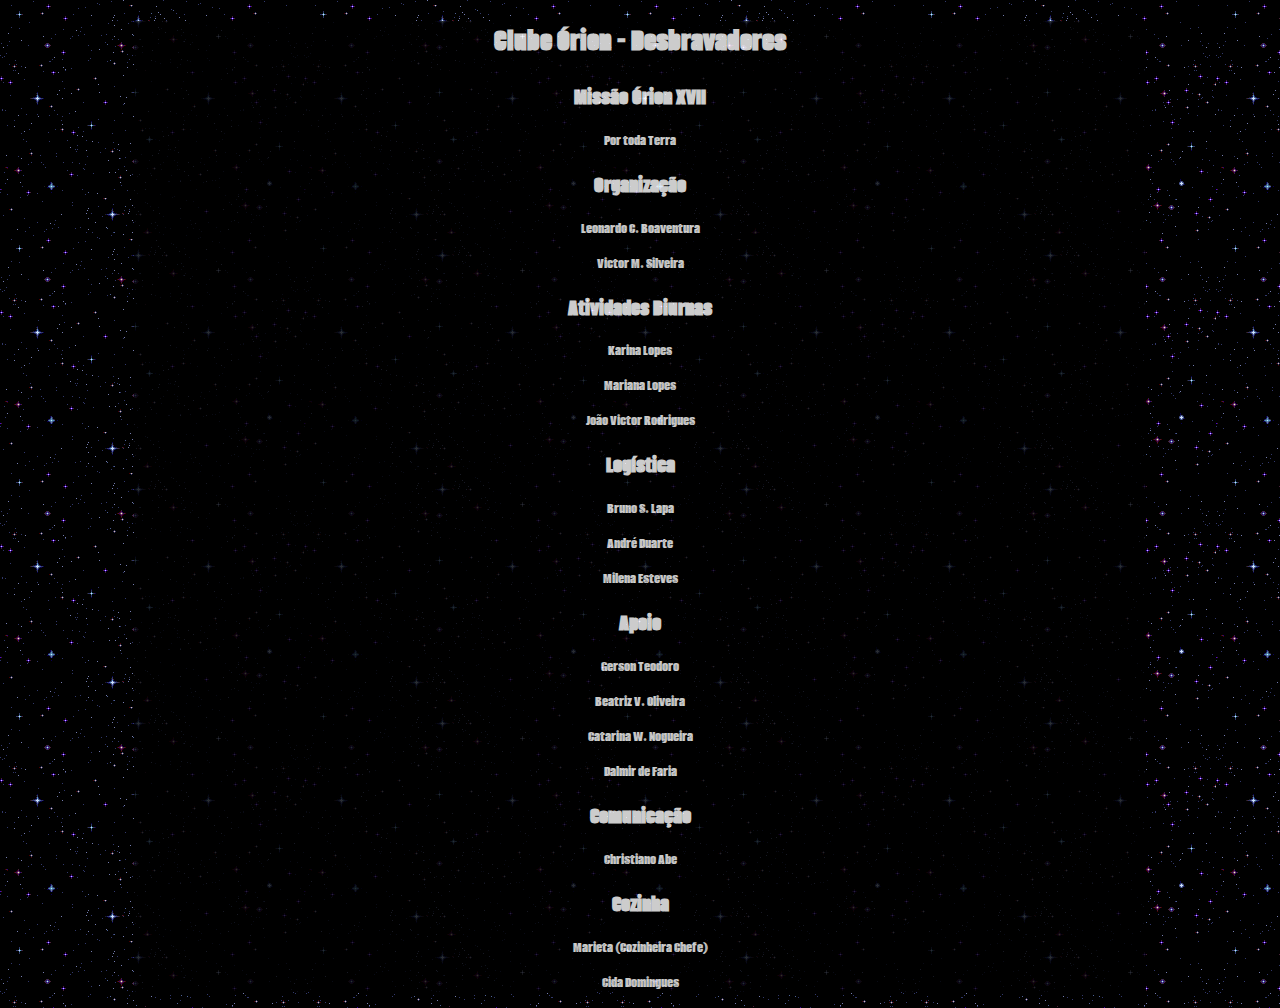
<file: equipe.html>
<!DOCTYPE html>
<html lang="en">
<head>
    <meta charset="UTF-8">
    <meta name="viewport" content="width=device-width, initial-scale=1.0">
    <link rel="stylesheet" href="estilo.css">
    <title>Equipe Técnica</title>
</head>
<body>

    <section class="tec">
        <!-- <div class="trunfo_tec">
            <img src="/imagens/trunfo.webp" alt="" >
            <img src="/imagens/orion.webp" alt="">
        </div> -->
    <h1 class="tec_fonte">Clube Órion - Desbravadores</h1>

    <h2 class="tec_fonte">Missão Órion XVII</h2>
    <p class="tec_fonte">Por toda Terra</p>

    <h2 class="tec_fonte">Organização</h2>
    <p class="tec_fonte">Leonardo C. Boaventura</p>
    <p class="tec_fonte">Victor M. Silveira</p>

    <h2 class="tec_fonte">Atividades Diurnas</h2>
    <p class="tec_fonte">Karina Lopes</p>
    <p class="tec_fonte">Mariana Lopes</p>
    <p class="tec_fonte">João Victor Rodrigues</p>

    <h2 class="tec_fonte">Logística</h2>
    <p class="tec_fonte">Bruno S. Lapa</p>
    <p class="tec_fonte">André Duarte</p>
    <p class="tec_fonte">Milena Esteves</p>

    <h2 class="tec_fonte">Apoio</h2>
    <p class="tec_fonte">Gerson Teodoro</p>
    <p class="tec_fonte">Beatriz V. Oliveira</p>
    <p class="tec_fonte">Catarina W. Nogueira</p>
    <p class="tec_fonte">Dalmir de Faria</p>

    <h2 class="tec_fonte">Comunicação</h2>
    <p class="tec_fonte">Christiano Abe</p>

    <h2 class="tec_fonte">Cozinha</h2>
    <p class="tec_fonte">Marieta (Cozinheira Chefe)</p>
    <p class="tec_fonte">Cida Domingues</p>
    



    </section>
</body>
</html>
</file>
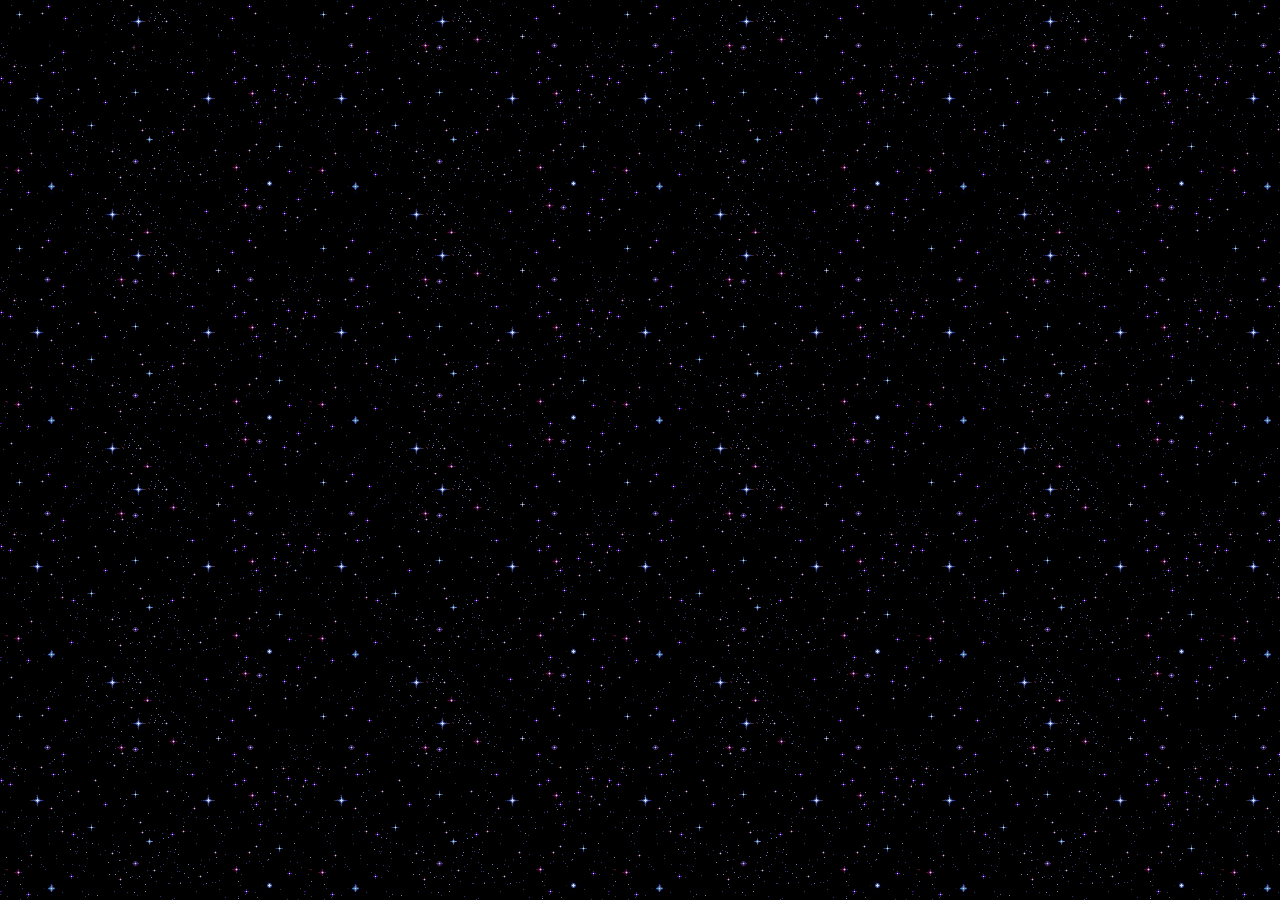
<file: fotos.html>
<!DOCTYPE html>
<html lang="en">
<head>
    <meta charset="UTF-8">
    <meta name="viewport" content="width=device-width, initial-scale=1.0">
    <link rel="stylesheet" href="estilo.css">
    <title>Fotos e Vídeos</title>
</head>
<body>
    <div></div>
    <h1>Mande suas fotos para (11) 9154-1717</h1>
</body>
</html>
</file>
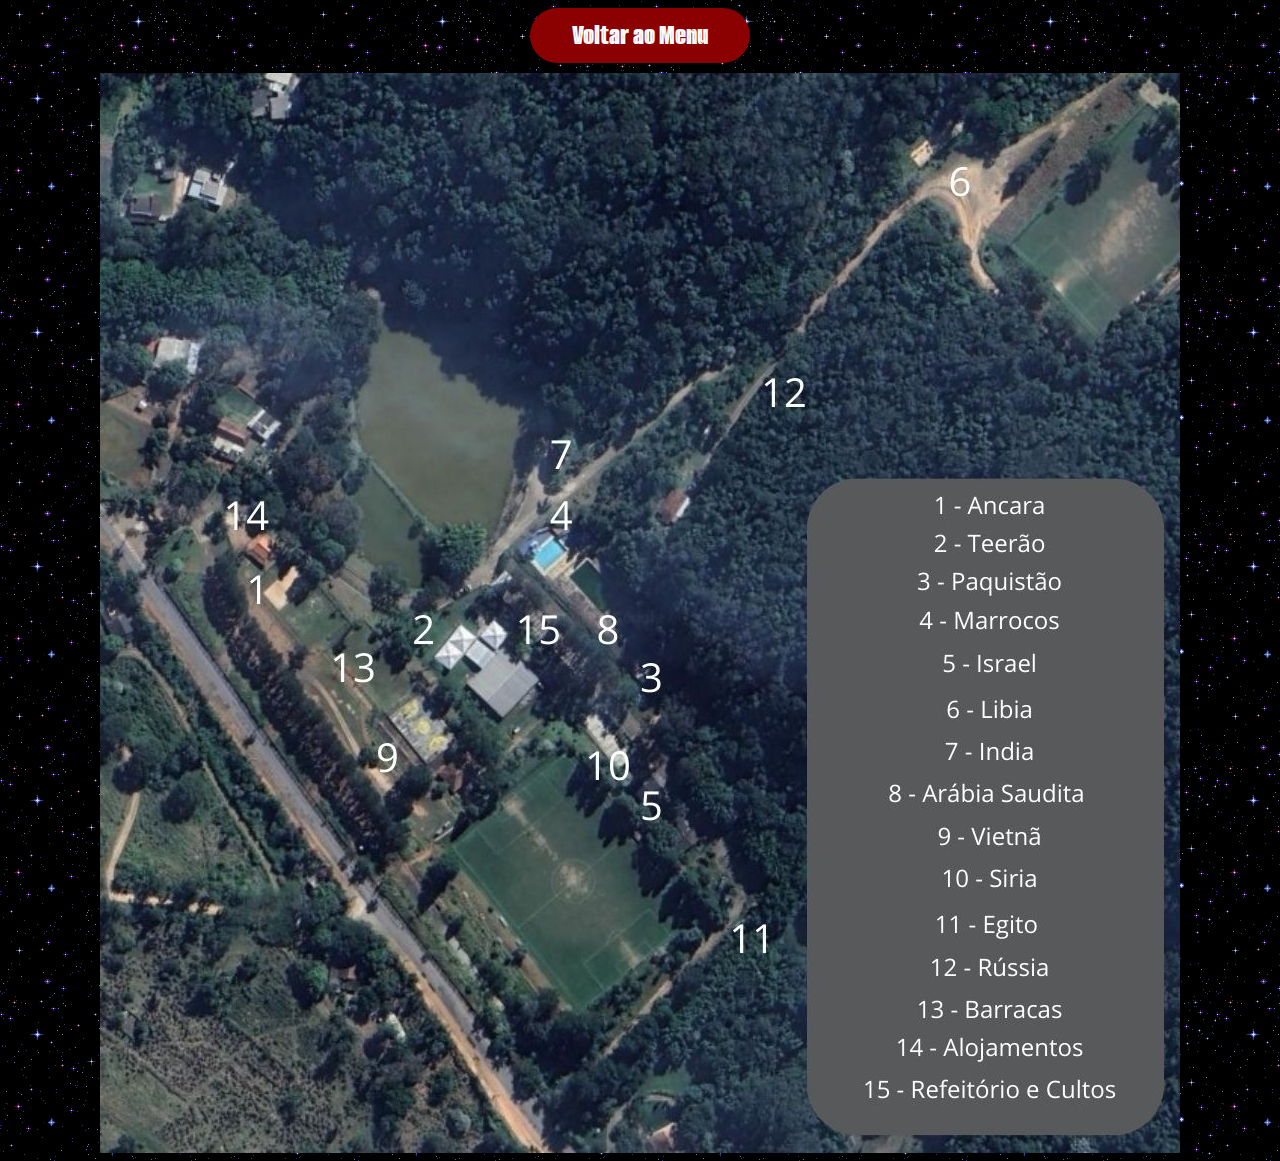
<file: mapa.html>
<!DOCTYPE html>
<html lang="pt-br">
<head>
    <meta charset="UTF-8">
    <meta name="viewport" content="width=device-width, initial-scale=1.0">
    <link rel="stylesheet" href="estilo.css">
    <title>Mapa - Missão Orion</title>
</head>
<body>
    <div class="botao">
        <a href="index.html">Voltar ao Menu</a>
    </div>

    <div >
        <img class="mapa"  src="imagens/mapa.jpg" alt="">
    </div>
    
</body>
</html>
</file>
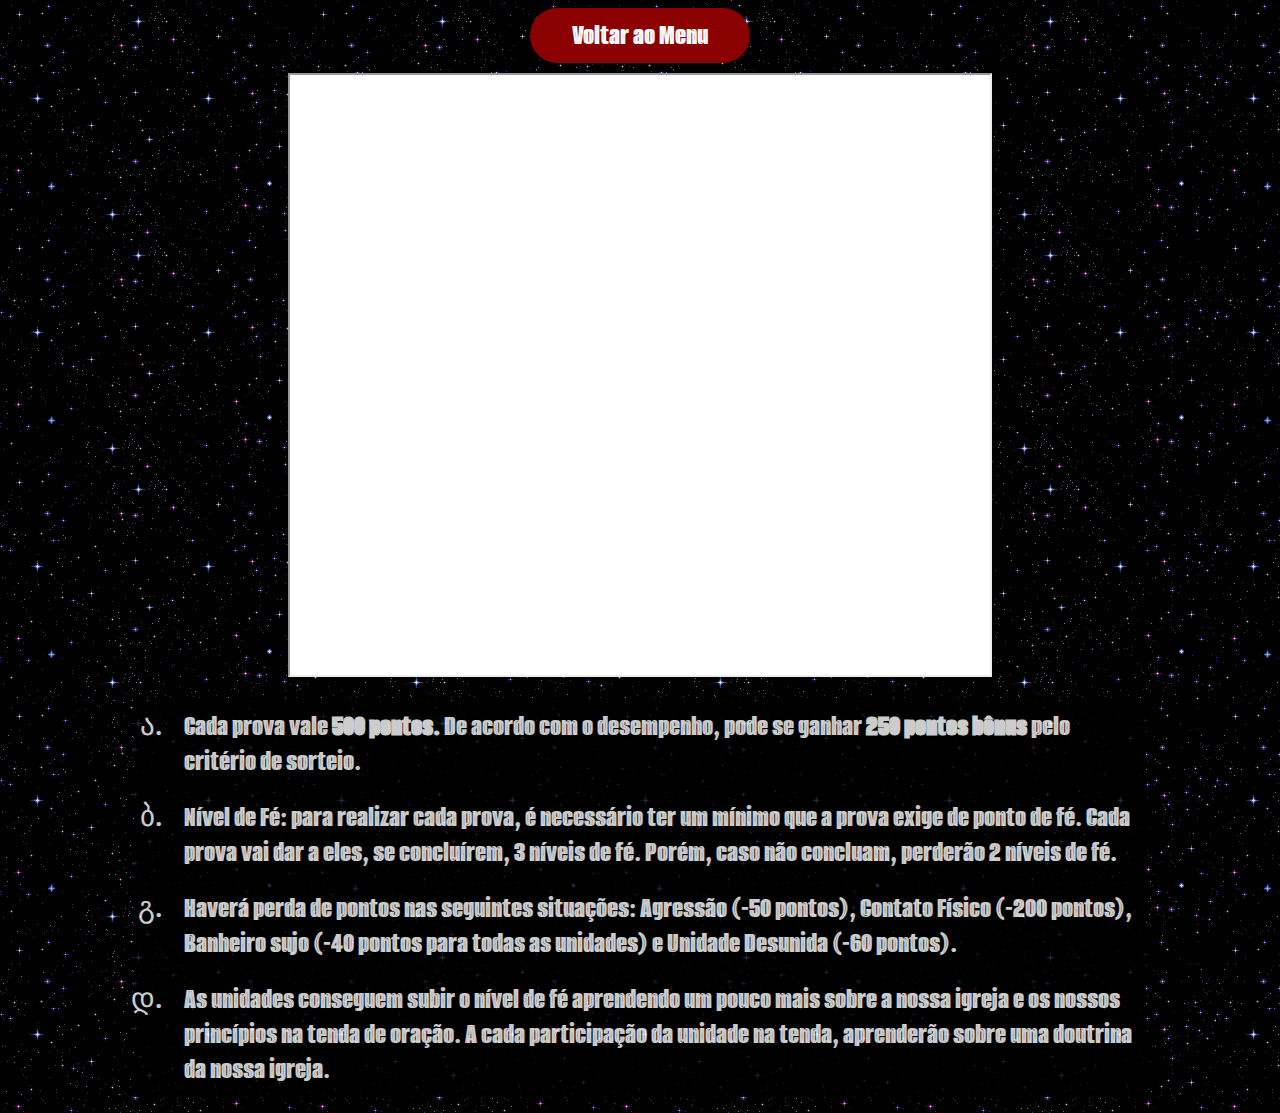
<file: pontuacao.html>
<!DOCTYPE html>
<html lang="pt-br">
<head>
    <meta charset="UTF-8">
    <meta name="viewport" content="width=device-width, initial-scale=1.0">
    <link rel="stylesheet" href="estilo.css">
    <title>Pontuação</title>
</head>
<body>

    <div class="botao">
        <a href="index.html">Voltar ao Menu</a>
    </div>
    
    <div class="tabela">
    <iframe class="pontos" src="https://docs.google.com/spreadsheets/d/1Ok4s86fwNMSuE_HZMtNpZ2JMNOnO8hnMn5P8kBxCKwM/edit?usp=sharing" frameborder="1" allow="fullscreen" ></iframe>    
    </div>


    <div class="criterios">
        <ul>
            <li class="criterios_font">Cada prova vale <b>500 pontos.</b> De acordo com o desempenho, pode se ganhar <b>250 pontos bônus</b> pelo critério de sorteio.</li>
            <li class="criterios_font">Nível de Fé: para realizar cada prova, é necessário ter um mínimo que a prova exige de ponto de fé. Cada prova vai dar a eles, se concluírem, 3 níveis de fé. Porém, caso não concluam, perderão 2 níveis de fé.</li>
            <li class="criterios_font">Haverá perda de pontos nas seguintes situações: Agressão (-50 pontos), Contato Físico (-200 pontos), Banheiro sujo (-40 pontos para todas as unidades) e Unidade Desunida (-60 pontos).</li>
            <li class="criterios_font">As unidades conseguem subir o nível de fé aprendendo um pouco mais sobre a nossa igreja e os nossos princípios na tenda de oração. A cada participação da unidade na tenda, aprenderão sobre uma doutrina da nossa igreja.</li>
        </ul>

    </div>
</body>
</html>
</file>
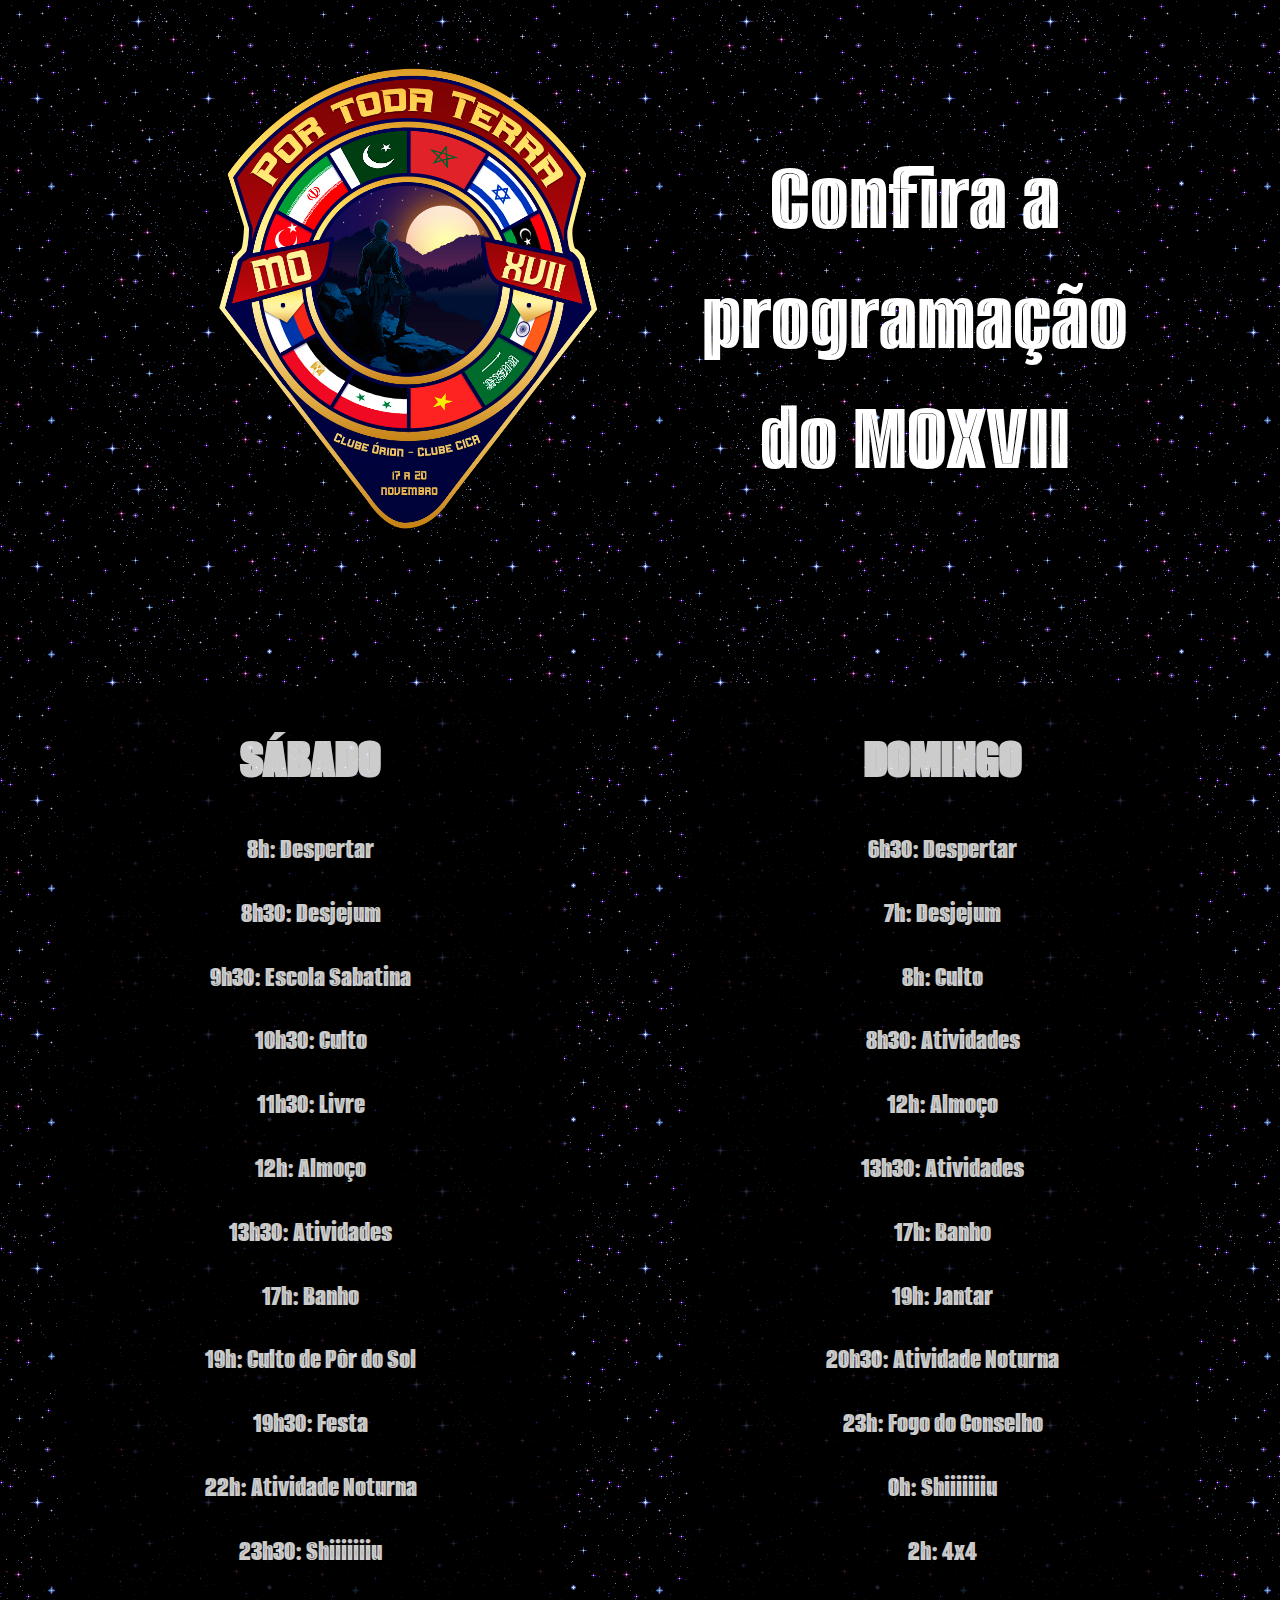
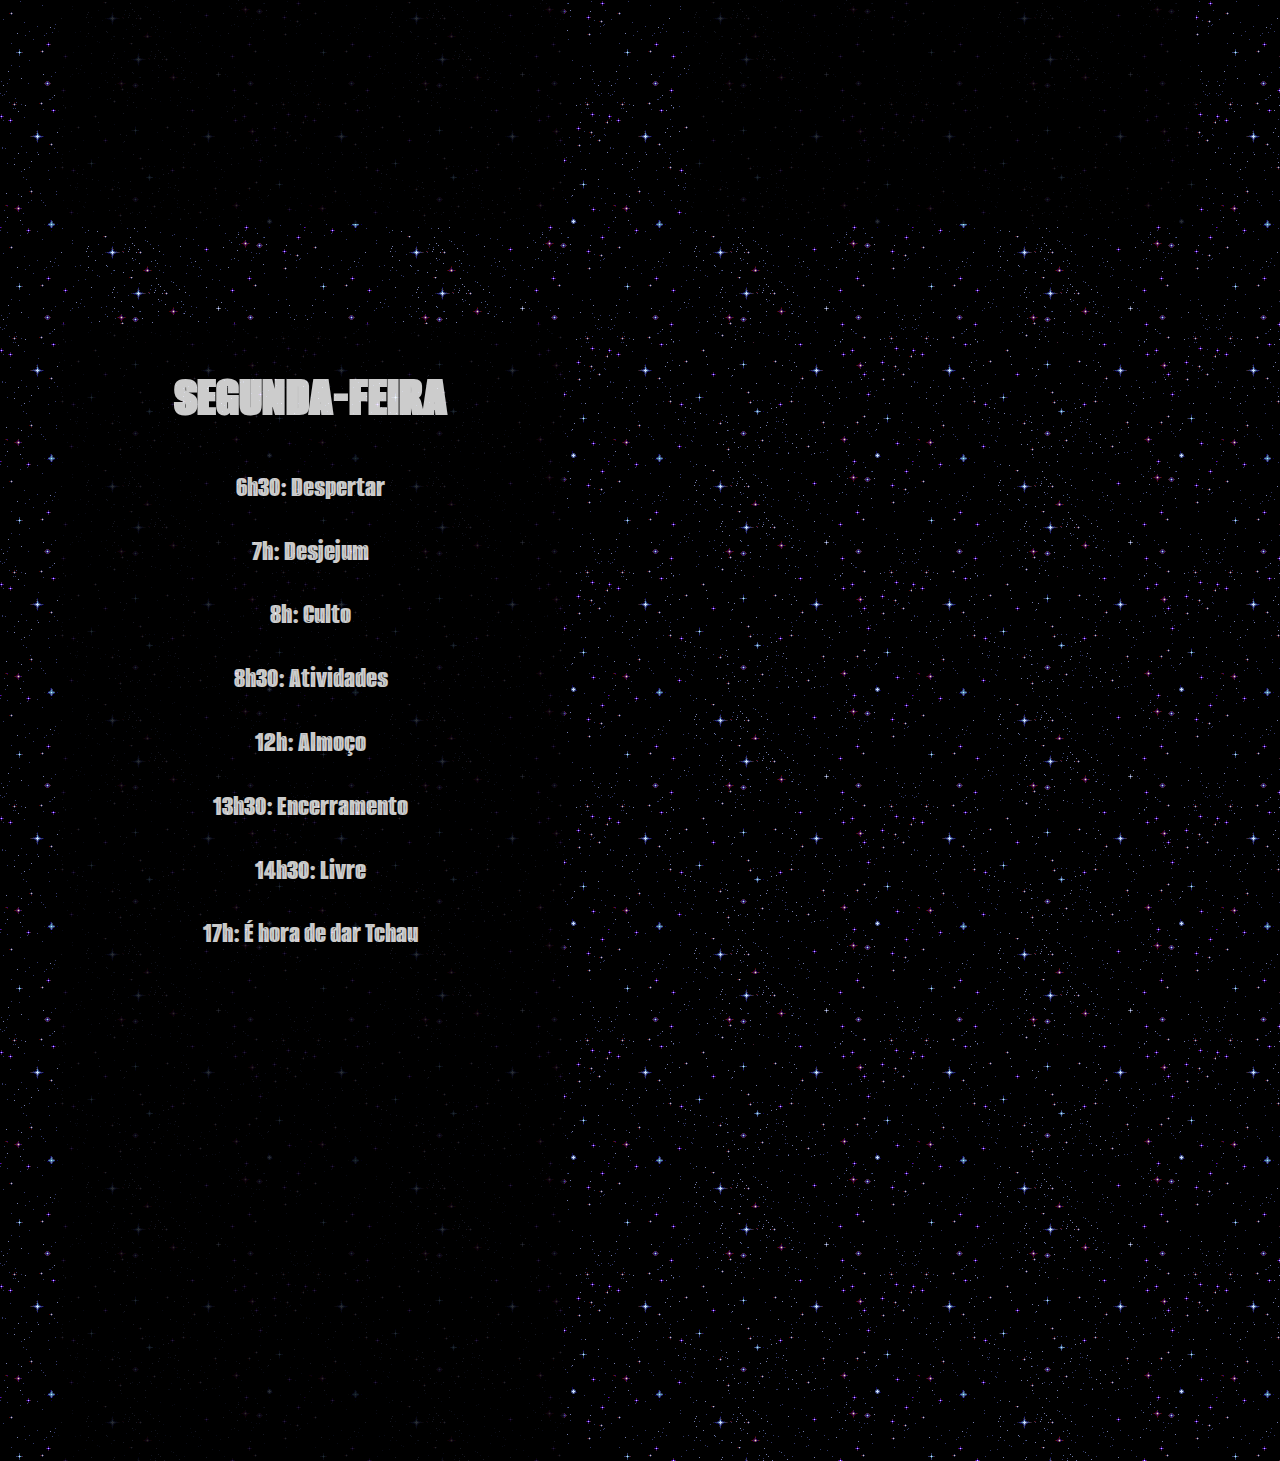
<file: programacao.html>
<!DOCTYPE html>
<html lang="pt-br">
<head>
    <meta charset="UTF-8">
    <meta name="viewport" content="width=device-width, initial-scale=1.0">
    <link rel="stylesheet" href="estilo.css">
    <title>Programação - Missão Órion</title>
</head>
<body>
    <section>

    <!-- Logo MO -->
    <div class="trunfo_prog">
        <img src="/imagens/trunfo.webp" alt="" >
        <p id="confira">Confira a programação do MOXVII</p>
    </div>

    <div class="blocos">


        <div class="bloco">
            <h1>SÁBADO</h1>
            <p>8h: Despertar </p>
            <p>8h30: Desjejum </p>
            <p>9h30: Escola Sabatina </p>
            <p>10h30: Culto </p>
            <p>11h30: Livre </p>
            <p>12h: Almoço </p>
            <p>13h30: Atividades </p>
            <p>17h: Banho </p>
            <p>19h: Culto de Pôr do Sol </p>
            <p>19h30: Festa</p>
            <p>22h: Atividade Noturna </p>
            <p>23h30: Shiiiiiiiu </p>

        </div>

        <div class="bloco">
            <h1>DOMINGO</h1>
            <p>6h30: Despertar </p>
            <p>7h: Desjejum </p>
            <p>8h: Culto</p>
            <p>8h30: Atividades</p>
            <p>12h: Almoço </p>
            <p>13h30: Atividades </p>
            <p>17h: Banho </p>
            <p>19h: Jantar </p>
            <p>20h30: Atividade Noturna</p>
            <p>23h: Fogo do Conselho</p>
            <p>0h: Shiiiiiiiu </p>
            <p>2h: 4x4 </p>

        </div>

        <div class="bloco">
            <h1>SEGUNDA-FEIRA</h1>
            <p>6h30: Despertar </p>
            <p>7h: Desjejum </p>
            <p>8h: Culto </p>
            <p>8h30: Atividades </p>
            <p>12h: Almoço </p>
            <p>13h30: Encerramento </p>
            <p>14h30: Livre </p>
            <p>17h: É hora de dar Tchau</p>
        </div>
    </div>
    </section>
    
</body>
</html>
</file>
<file: estilo.css>
@import url('https://fonts.googleapis.com/css2?family=Alumni+Sans+Inline+One:ital@0;1&display=swap');

html{
    font-family: 'Alumni Sans Inline One', sans-serif;

}

body{
    background-image: url(/imagens/gif-estrela.gif) ;

}

.botao a{
    background-color: darkred;
    max-width: 200px;
    height: auto;
    color: white;
    text-decoration: none;
    padding: 10px;
    border-radius: 100px;
    margin: 0 auto;
    display: flex;
    justify-content: center;
    font-size: 1.8em;
    margin-bottom: 10px;

}

#principal{
    display: flex;
    justify-content: center;
    align-items: center;
    text-align: center;
    min-height: 100%;
    min-width: 100%;
}

.trunfo {
    text-align: center;
    margin: 5% 0 4% 0;

}

.trunfo img{
    max-width: 500px;
    width: auto;
    height: auto;
}

.trunfo_tec{
    display: flex;
    justify-content: space-around;
}

.trunfo_tec img{
    width: auto;
    height: 500px;
}

.menu {
    display: flex;
    flex-direction: column;
    text-align: center;
    min-width: 40%;
    

}

.menu div{
    width: 80%;
    height: 40px;
    background-color: darkred;
    display: flex;
    flex-direction: column;
    justify-content: center;
    margin: 10px auto;
    border-radius: 100px;
}

.menu a{
    text-decoration: none;
    color:yellow;
    padding: 2% 25%;
    font-size: 1.6em;
}

.menu div:hover{
    background-color: darkblue;
    transition: 0.4s;
}



/* Equipe Técnica */

.tec{
    background-color: black;
    opacity: 0.8;
    width: 80%;
    text-align: center;
    margin: 0 auto;
}

.tec_fonte{
    color: white;
}

/* Tabela de Pontuação */
 .tabela{
    margin: 0 auto;
    text-align: center;

}

iframe{
    width: 700px;
    height: 600px;
}

.pontos{
    background-color: white;
}

.criterios{
    background-color: black;
    margin: 0 auto;
    opacity: 0.8;
    width: 80%;
    
}

.criterios_font{
    color: white;
    opacity: 1;
    font-size: 1.8em;
    padding: 10px;
    list-style:georgian;
}

 /* Programação */

 .trunfo_prog {
    margin: 3% auto;
    width: 80%;
    display: flex;

}

.trunfo_prog img{
    width: auto;
    max-height: 550px;
}

#confira{
    color: white;
    font-size: 100px;
    text-align: center;
}

.blocos{
    display: grid;
    grid-template-columns: 50% 50%;
    grid-template-rows: 70% 70%;
    margin: 0 auto;
    justify-content: center;


}

.bloco{
    background-color: black;
    opacity: 0.8;
    color: white;
    text-align: center;
    margin: 50px;
    width: 80%;
    font-size: 1.8em;


}

/* Mapa */

.mapa{
    text-align: center;
    margin: 0 auto;
    display: flex;
}

@media screen and (max-width: 768px) {
    #principal{
        flex-direction: column;
    }

    .trunfo img{
        max-width: 350px;
        width: auto;
        height: auto;
    }
    
    .menu div{
        width: 330px;
        height: 40px;
        margin: 5px auto;
    }

    .trunfo {
        margin: 0 auto;
    
    }


    /* Programação  */

    .trunfo_prog {
        margin: 3% auto;
        width: 80%;
        display: flex;
        flex-direction: column;
    
    }
    
    .trunfo_prog img{
        width: 300px;
        height: auto;
        margin: 0 auto;
    }

    #confira{
        color: white;
        font-size: 3em;
        text-align: center;
    }

    .blocos{
        display: flex;
        flex-direction: column;
        margin: 0 auto;
        text-align: center;
    
    }

    .bloco{
        background-color: black;
        opacity: 0.8;
        color: white;
        justify-content: center;
        margin: 10px 80px;
        width: auto;
    
    
    }

    /* mapa */
    .mapa{
        width: 100%;
        height: auto;
        margin: 10px auto;
        margin-top: 50px;

    }

    /* Pontuação  */

    .tabela{
        margin: 0 auto;
        text-align: center;
    
    }
    
    iframe{
        width: 80%;
        height: 600px;
    }
    
}
</file>
